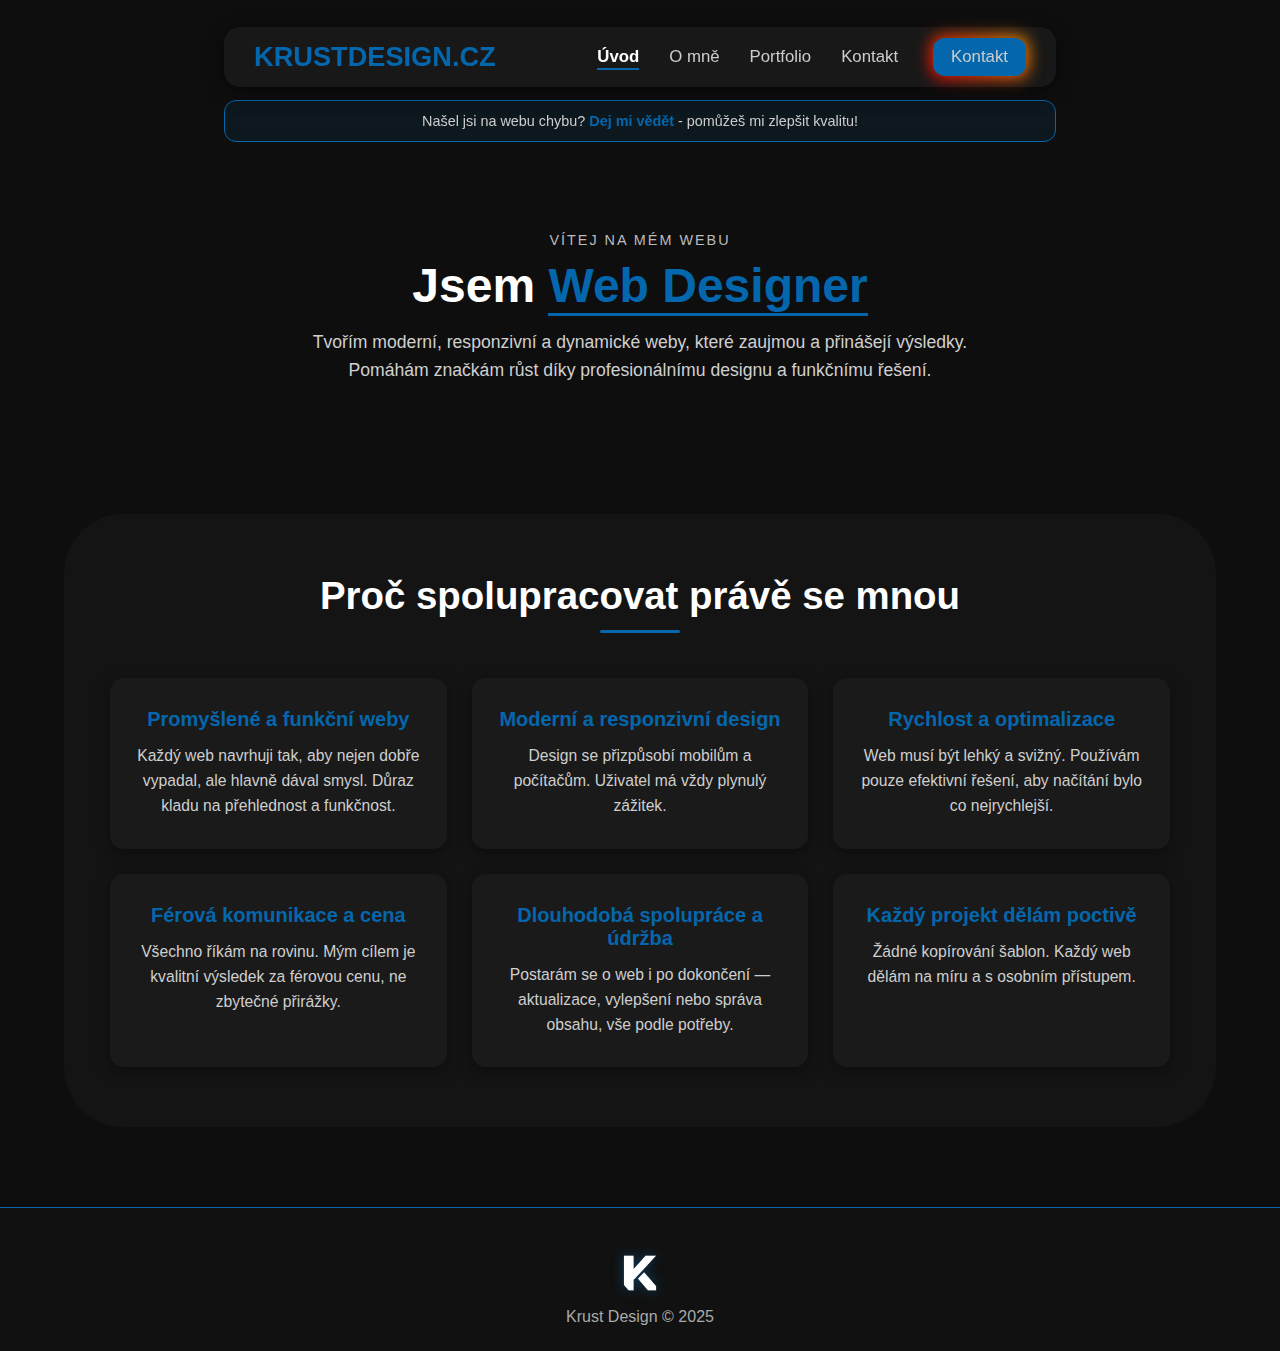
<file: index.html>
<!DOCTYPE html>
<html lang="cs">
<head>
  <meta charset="UTF-8">
  <meta name="viewport" content="width=device-width, initial-scale=1.0">
  <title>Portfolio – Úvod</title>
  <link rel="stylesheet" href="index.css">
  <link rel="icon" type="image/png" href="Photos/Logo2.png">

</head>
<body>

  <nav>
    <div class="nav-left">
       <h1 class="logo">KRUSTDESIGN.CZ</h1>
    </div>

    <div class="nav-right">
      <!-- Hamburger menu -->
      <div class="hamburger">
        <span></span>
        <span></span>
        <span></span>
      </div>
      
      <ul>
        <li><a href="index.html" class="active">Úvod</a></li>
        <li><a href="Omne.html">O mně</a></li>
        <li><a href="Portfolio.html">Portfolio</a></li>
        <li><a href="Kontakt.html" class="mobile-contact-btn">Kontakt</a></li>
      </ul>
      <a href="Kontakt.html" class="contact-btn">Kontakt</a>
    </div>
  </nav>

  <!-- Malý text pod navigací -->
  <div class="notice-bar">
    <p>Našel jsi na webu chybu? <a href="Kontakt.html">Dej mi vědět</a> - pomůžeš mi zlepšit kvalitu!</p>
  </div>

  <section class="hero">
    <div class="hero-content">
      <p class="intro">VÍTEJ NA MÉM WEBU</p>
      <h1 class="name">Jsem <span class="highlight">Web Designer</span></h1>
      <p class="desc">Tvořím moderní, responzivní a dynamické weby, které zaujmou a přinášejí výsledky. Pomáhám značkám růst díky profesionálnímu designu a funkčnímu řešení.</p>
    </div>
  </section>

  <section class="why-me">
    <h2>Proč spolupracovat právě se mnou</h2>
    <div class="why-grid">
      <div class="why-item">
        <h3>Promyšlené a funkční weby</h3>
        <p>Každý web navrhuji tak, aby nejen dobře vypadal, ale hlavně dával smysl. Důraz kladu na přehlednost a funkčnost.</p>
      </div>
      <div class="why-item">
        <h3>Moderní a responzivní design</h3>
        <p>Design se přizpůsobí mobilům a počítačům. Uživatel má vždy plynulý zážitek.</p>
      </div>
      <div class="why-item">
        <h3>Rychlost a optimalizace</h3>
        <p>Web musí být lehký a svižný. Používám pouze efektivní řešení, aby načítání bylo co nejrychlejší.</p>
      </div>
      <div class="why-item">
        <h3>Férová komunikace a cena</h3>
        <p>Všechno říkám na rovinu. Mým cílem je kvalitní výsledek za férovou cenu, ne zbytečné přirážky.</p>
      </div>
      <div class="why-item">
        <h3>Dlouhodobá spolupráce a údržba</h3>
        <p>Postarám se o web i po dokončení — aktualizace, vylepšení nebo správa obsahu, vše podle potřeby.</p>
      </div>
      <div class="why-item">
        <h3>Každý projekt dělám poctivě</h3>
        <p>Žádné kopírování šablon. Každý web dělám na míru a s osobním přístupem.</p>
      </div>
    </div>
  </section>

  <footer>
    <div class="footer-content">
      <img src="Photos/Logo2.png" alt="Logo" class="logo-img">
      <p class="footer-text">Krust Design © 2025</p>
    </div>
  </footer>

  <script>
  document.addEventListener('DOMContentLoaded', function () {
    const hamburger = document.querySelector('.hamburger');
    const navMenu = document.querySelector('.nav-right ul');
    const body = document.body;
    
    // Přepínání menu
    hamburger.addEventListener('click', function () {
      hamburger.classList.toggle('active');
      navMenu.classList.toggle('active');
      body.style.overflow = navMenu.classList.contains('active') ? 'hidden' : '';
    });
    
    // Zavření menu po kliknutí na odkaz
    const navLinks = document.querySelectorAll('.nav-right ul li a');
    navLinks.forEach(link => {
      link.addEventListener('click', function () {
        hamburger.classList.remove('active');
        navMenu.classList.remove('active');
        body.style.overflow = '';
      });
    });
    
    // Původní funkce pro přechody mezi stránkami
    const links = document.querySelectorAll('a[href]');
    links.forEach(link => {
      link.addEventListener('click', function (e) {
        const href = this.getAttribute('href');
        if (!href || href.startsWith('#') || href.startsWith('http')) return;
        e.preventDefault();
        document.body.classList.add('fade-out');
        setTimeout(() => { window.location.href = href; }, 350);
      });
    });
  });
  </script>

</body>
</html>
</file>
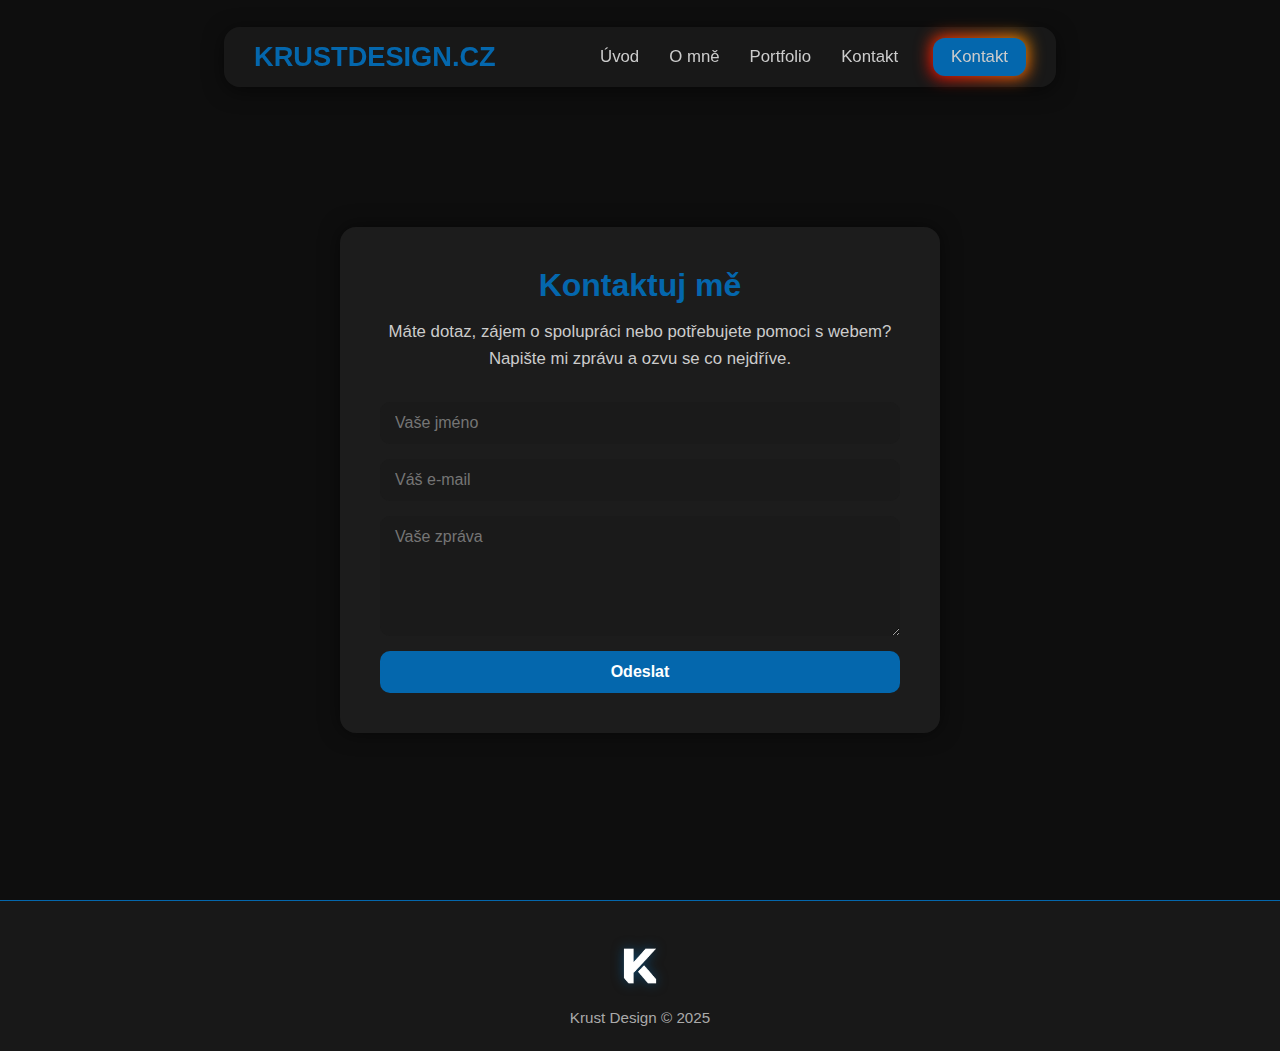
<file: Kontakt.html>
<!DOCTYPE html>
<html lang="cs">
<head>
  <meta charset="UTF-8">
  <meta name="viewport" content="width=device-width, initial-scale=1.0">
  <title>Kontakt</title>
  <link rel="stylesheet" href="Kontakt.css">
  <link rel="icon" type="image/png" href="Photos/Logo2.png">
</head>
<body>

  <!-- Navigace (stejná jako na ostatních stránkách) -->
  <nav>
    <div class="nav-left">
      <h1 class="logo">KRUSTDESIGN.CZ</h1>
    </div>

    <div class="nav-right">
      <!-- Hamburger menu -->
      <div class="hamburger">
        <span></span>
        <span></span>
        <span></span>
      </div>
      
      <ul>
        <li><a href="index.html">Úvod</a></li>
        <li><a href="Omne.html">O mně</a></li>
        <li><a href="Portfolio.html">Portfolio</a></li>
        <li><a href="Kontakt.html" class="mobile-contact-btn">Kontakt</a></li>
      </ul>
      <a href="Kontakt.html" class="contact-btn">Kontakt</a>
    </div>
  </nav>

  <!-- Sekce Kontakt -->
  <section class="contact-section">
    <div class="contact-container">
      <h2>Kontaktuj mě</h2>
      <p>Máte dotaz, zájem o spolupráci nebo potřebujete pomoci s webem? Napište mi zprávu a ozvu se co nejdříve.</p>
      
      <form class="contact-form" action="https://formspree.io/f/mvgdgdge" method="POST">
        <input type="text" name="name" placeholder="Vaše jméno" required>
        <input type="email" name="email" placeholder="Váš e-mail" required>
        <textarea name="message" rows="5" placeholder="Vaše zpráva" required></textarea>
        <button type="submit" class="btn primary">Odeslat</button>
      </form>
    </div>
  </section>

  <footer>
    <div class="footer-content">
      <img src="Photos/Logo2.png" alt="Logo" class="logo-img">
      <p class="footer-text">Krust Design © 2025</p>
    </div>
  </footer>

  <script>
  document.addEventListener('DOMContentLoaded', function () {
    const hamburger = document.querySelector('.hamburger');
    const navMenu = document.querySelector('.nav-right ul');
    const body = document.body;
    
    // Přepínání menu
    hamburger.addEventListener('click', function () {
      hamburger.classList.toggle('active');
      navMenu.classList.toggle('active');
      body.style.overflow = navMenu.classList.contains('active') ? 'hidden' : '';
    });
    
    // Zavření menu po kliknutí na odkaz
    const navLinks = document.querySelectorAll('.nav-right ul li a');
    navLinks.forEach(link => {
      link.addEventListener('click', function () {
        hamburger.classList.remove('active');
        navMenu.classList.remove('active');
        body.style.overflow = '';
      });
    });
    
    // Původní funkce pro přechody mezi stránkami
    const links = document.querySelectorAll('a[href]');
    links.forEach(link => {
      link.addEventListener('click', function (e) {
        const href = this.getAttribute('href');
        if (!href || href.startsWith('#') || href.startsWith('http')) return;
        e.preventDefault();
        document.body.classList.add('fade-out');
        setTimeout(() => { window.location.href = href; }, 350);
      });
    });

    // Formulářová funkce
    document.querySelector('.contact-form').addEventListener('submit', async (e) => {
      e.preventDefault(); // zabrání klasickému odeslání formuláře (reload stránky)

      const form = e.target; // odkaz na samotný formulář
      const data = new FormData(form); // vezme data z polí

      // pošle data přes Formspree (na tvůj endpoint)
      const response = await fetch(form.action, {
        method: form.method,
        body: data,
        headers: { 'Accept': 'application/json' }
      });

      // když je odpověď OK, zobrazí potvrzení
      if (response.ok) {
        alert('Zpráva byla úspěšně odeslána!');
        form.reset(); // vymaže formulář
      } else {
        alert('Došlo k chybě, zkuste to prosím znovu.');
      }
    });
  });
  </script>

</body>
</html>
</file>
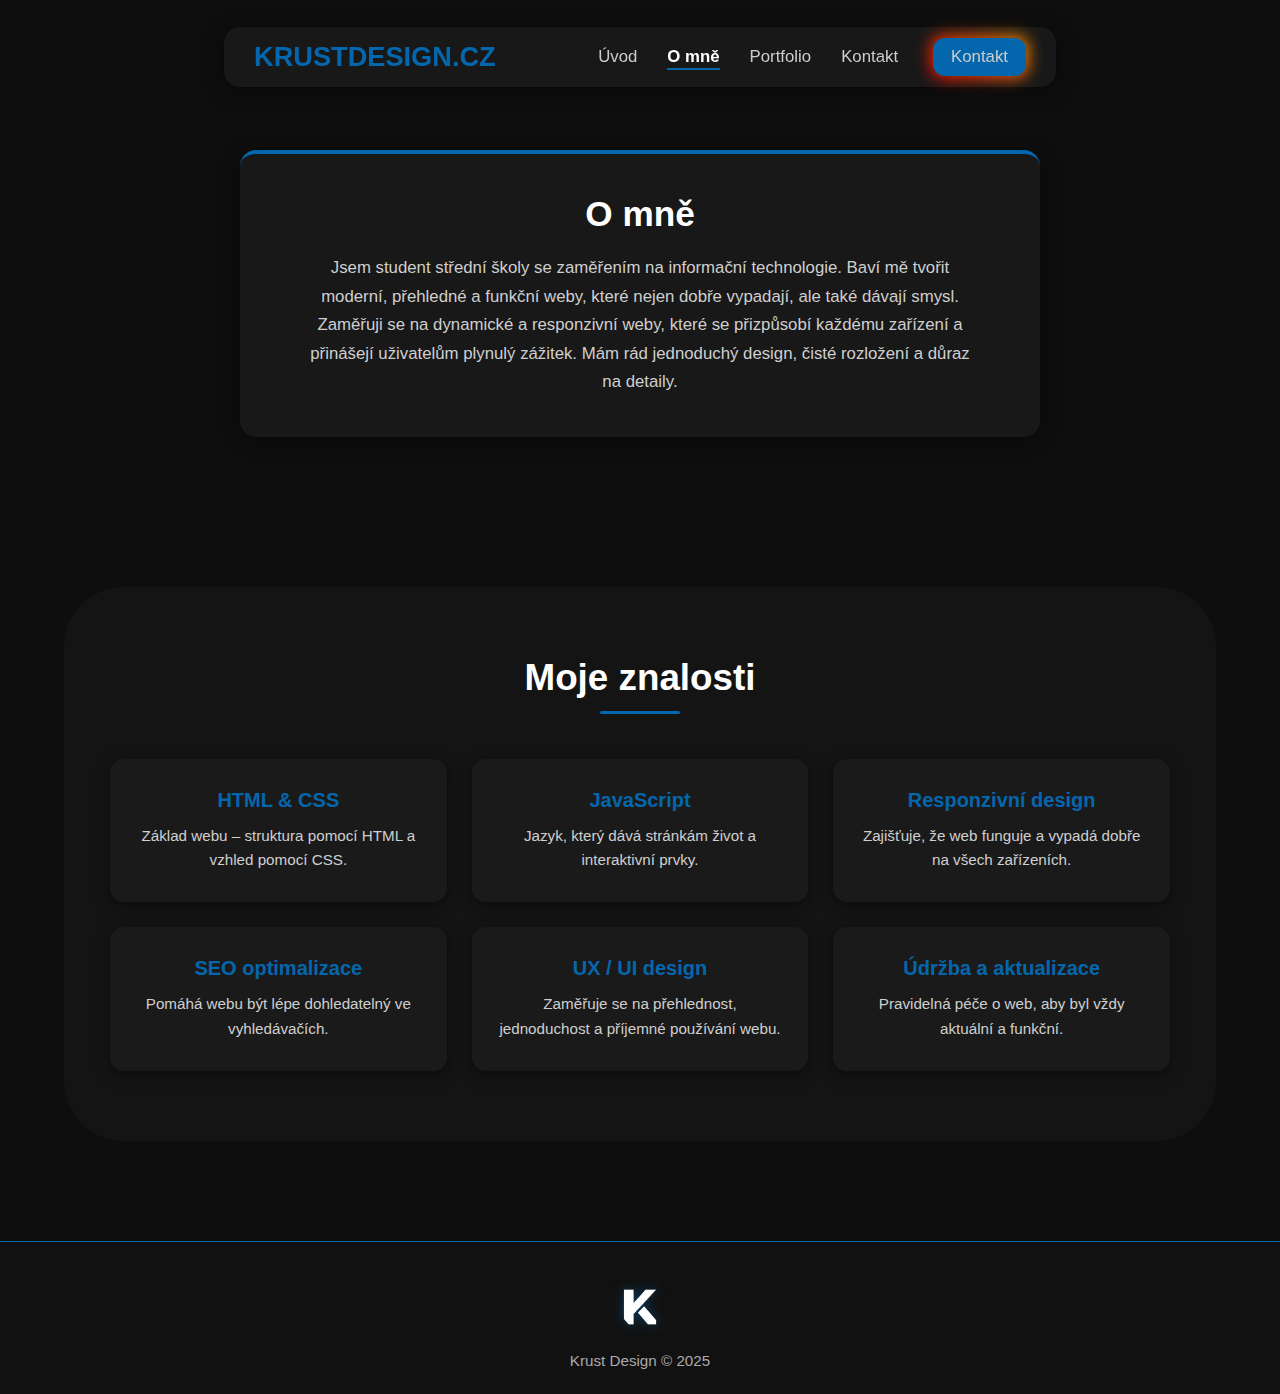
<file: Omne.html>
<!DOCTYPE html>
<html lang="cs">
<head>
  <meta charset="UTF-8">
  <meta name="viewport" content="width=device-width, initial-scale=1.0">
  <title>Portfolio – O mně</title>
  <link rel="stylesheet" href="Omne.css">
  <link rel="icon" type="image/png" href="Photos/Logo2.png">
</head>
<body>

  <nav>
    <div class="nav-left">
      <h1 class="logo">KRUSTDESIGN.CZ</h1>
    </div>

    <div class="nav-right">
      <!-- Hamburger menu -->
      <div class="hamburger">
        <span></span>
        <span></span>
        <span></span>
      </div>
      
      <ul>
        <li><a href="index.html">Úvod</a></li>
        <li><a href="Omne.html" class="active">O mně</a></li>
        <li><a href="Portfolio.html">Portfolio</a></li>
        <li><a href="Kontakt.html" class="mobile-contact-btn">Kontakt</a></li>
      </ul>
      <a href="Kontakt.html" class="contact-btn">Kontakt</a>
    </div>
  </nav>

  <section class="about">
    <div class="about-box">
      <h2>O mně</h2>
      <p>
        Jsem student střední školy se zaměřením na informační technologie.
        Baví mě tvořit moderní, přehledné a funkční weby, které nejen dobře vypadají,
        ale také dávají smysl. Zaměřuji se na dynamické a responzivní weby,
        které se přizpůsobí každému zařízení a přinášejí uživatelům plynulý zážitek.
        Mám rád jednoduchý design, čisté rozložení a důraz na detaily.
      </p>
    </div>
  </section>

  <section class="skills-section">
    <h2>Moje znalosti</h2>
    <div class="skills-grid">
      <div class="skill-item">
        <h3>HTML & CSS</h3>
        <p>Základ webu – struktura pomocí HTML a vzhled pomocí CSS.</p>
      </div>
      <div class="skill-item">
        <h3>JavaScript</h3>
        <p>Jazyk, který dává stránkám život a interaktivní prvky.</p>
      </div>
      <div class="skill-item">
        <h3>Responzivní design</h3>
        <p>Zajišťuje, že web funguje a vypadá dobře na všech zařízeních.</p>
      </div>
      <div class="skill-item">
        <h3>SEO optimalizace</h3>
        <p>Pomáhá webu být lépe dohledatelný ve vyhledávačích.</p>
      </div>
      <div class="skill-item">
        <h3>UX / UI design</h3>
        <p>Zaměřuje se na přehlednost, jednoduchost a příjemné používání webu.</p>
      </div>
      <div class="skill-item">
        <h3>Údržba a aktualizace</h3>
        <p>Pravidelná péče o web, aby byl vždy aktuální a funkční.</p>
      </div>
    </div>
  </section>

  <footer>
    <div class="footer-content">
      <img src="Photos/Logo2.png" alt="Logo" class="logo-img">
      <p class="footer-text">Krust Design © 2025</p>
    </div>
  </footer>

  <script>
  // Hamburger menu funkce
  document.addEventListener('DOMContentLoaded', function () {
    const hamburger = document.querySelector('.hamburger');
    const navMenu = document.querySelector('.nav-right ul');
    const body = document.body;
    
    // Přepínání menu
    hamburger.addEventListener('click', function () {
      hamburger.classList.toggle('active');
      navMenu.classList.toggle('active');
      body.style.overflow = navMenu.classList.contains('active') ? 'hidden' : '';
    });
    
    // Zavření menu po kliknutí na odkaz
    const navLinks = document.querySelectorAll('.nav-right ul li a');
    navLinks.forEach(link => {
      link.addEventListener('click', function () {
        hamburger.classList.remove('active');
        navMenu.classList.remove('active');
        body.style.overflow = '';
      });
    });
    
    // Původní funkce pro přechody mezi stránkami
    const links = document.querySelectorAll('a[href]');
    links.forEach(link => {
      link.addEventListener('click', function (e) {
        const href = this.getAttribute('href');
        if (!href || href.startsWith('#') || href.startsWith('http')) return;
        e.preventDefault();
        document.body.classList.add('fade-out');
        setTimeout(() => { window.location.href = href; }, 350);
      });
    });
  });
  </script>

</body>
</html>
</file>
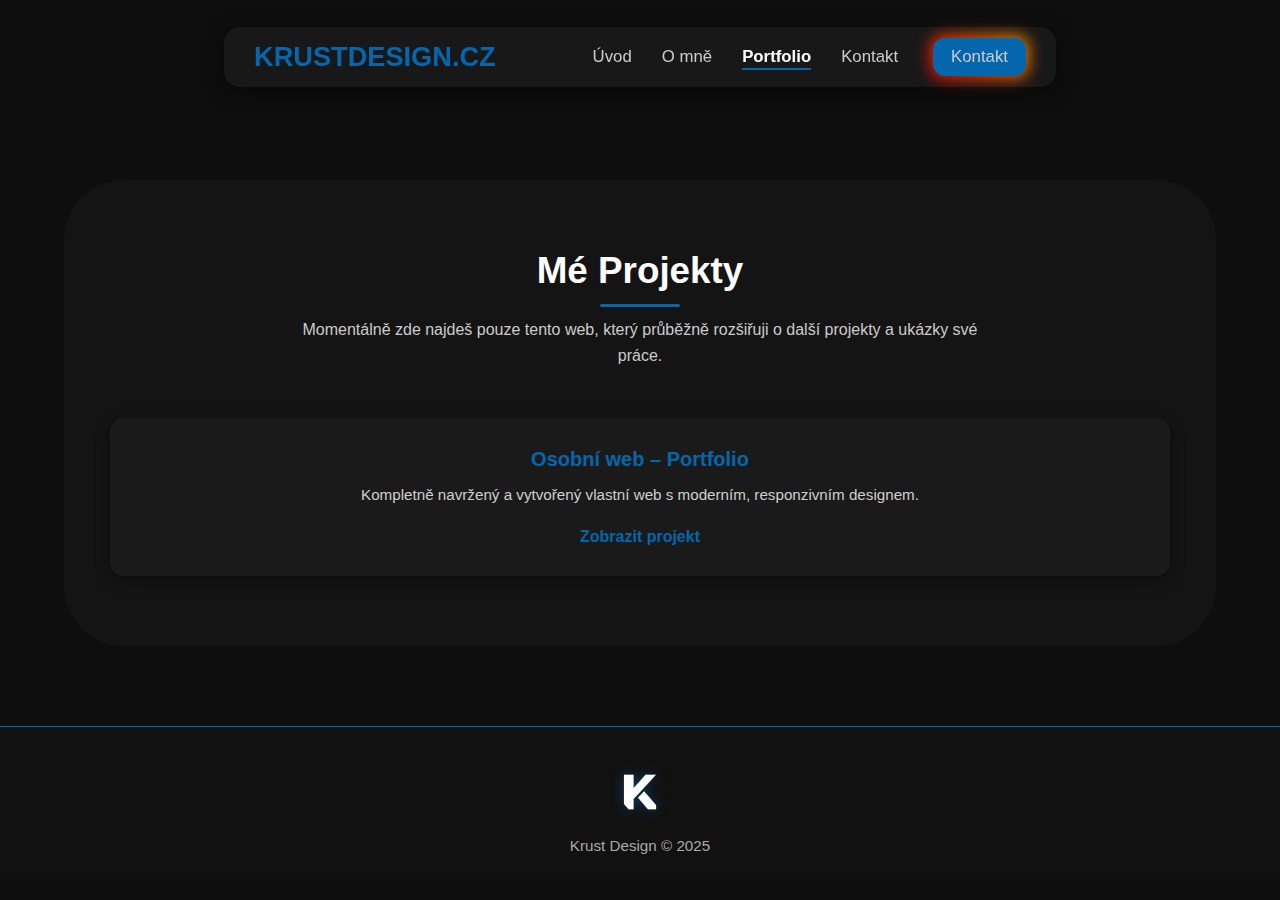
<file: Portfolio.html>
<!DOCTYPE html>
<html lang="cs">
<head>
  <meta charset="UTF-8">
  <meta name="viewport" content="width=device-width, initial-scale=1.0">
  <title>Portfolio – Portfolio</title>
  <link rel="stylesheet" href="Portfolio.css">
  <link rel="icon" type="image/png" href="Photos/Logo2.png">
</head>
<body>

  <nav>
    <div class="nav-left">
      <h1 class="logo">KRUSTDESIGN.CZ</h1>
    </div>

    <div class="nav-right">
      <!-- Hamburger menu -->
      <div class="hamburger">
        <span></span>
        <span></span>
        <span></span>
      </div>
      
      <ul>
        <li><a href="index.css">Úvod</a></li>
        <li><a href="Omne.html">O mně</a></li>
        <li><a href="Portfolio.html" class="active">Portfolio</a></li>
        <li><a href="Kontakt.html" class="mobile-contact-btn">Kontakt</a></li>
      </ul>
      <a href="Kontakt.html" class="contact-btn">Kontakt</a>
    </div>
  </nav>
  
  <section class="portfolio-section">
    <h2>Mé Projekty</h2>
    <p class="portfolio-intro">
      Momentálně zde najdeš pouze tento web, který průběžně rozšiřuji o další projekty a ukázky své práce.
    </p>

    <div class="portfolio-grid">
      <div class="portfolio-item">
        <h3>Osobní web – Portfolio</h3>
        <p>Kompletně navržený a vytvořený vlastní web s moderním, responzivním designem.</p>
        <a href="Uvod.html" class="portfolio-link">Zobrazit projekt</a>
      </div>
    </div>
  </section>

  <footer>
    <div class="footer-content">
      <img src="Photos/Logo2.png" alt="Logo" class="logo-img">
      <p class="footer-text">Krust Design © 2025</p>
    </div>
  </footer>

  <script>
  document.addEventListener('DOMContentLoaded', function () {
    const hamburger = document.querySelector('.hamburger');
    const navMenu = document.querySelector('.nav-right ul');
    const body = document.body;
    
    // Přepínání menu
    hamburger.addEventListener('click', function () {
      hamburger.classList.toggle('active');
      navMenu.classList.toggle('active');
      body.style.overflow = navMenu.classList.contains('active') ? 'hidden' : '';
    });
    
    // Zavření menu po kliknutí na odkaz
    const navLinks = document.querySelectorAll('.nav-right ul li a');
    navLinks.forEach(link => {
      link.addEventListener('click', function () {
        hamburger.classList.remove('active');
        navMenu.classList.remove('active');
        body.style.overflow = '';
      });
    });
    
    // Původní funkce pro přechody mezi stránkami
    const links = document.querySelectorAll('a[href]');
    links.forEach(link => {
      link.addEventListener('click', function (e) {
        const href = this.getAttribute('href');
        if (!href || href.startsWith('#') || href.startsWith('http')) return;
        e.preventDefault();
        document.body.classList.add('fade-out');
        setTimeout(() => { window.location.href = href; }, 350);
      });
    });
  });
  </script>
</body>
</html>
</file>
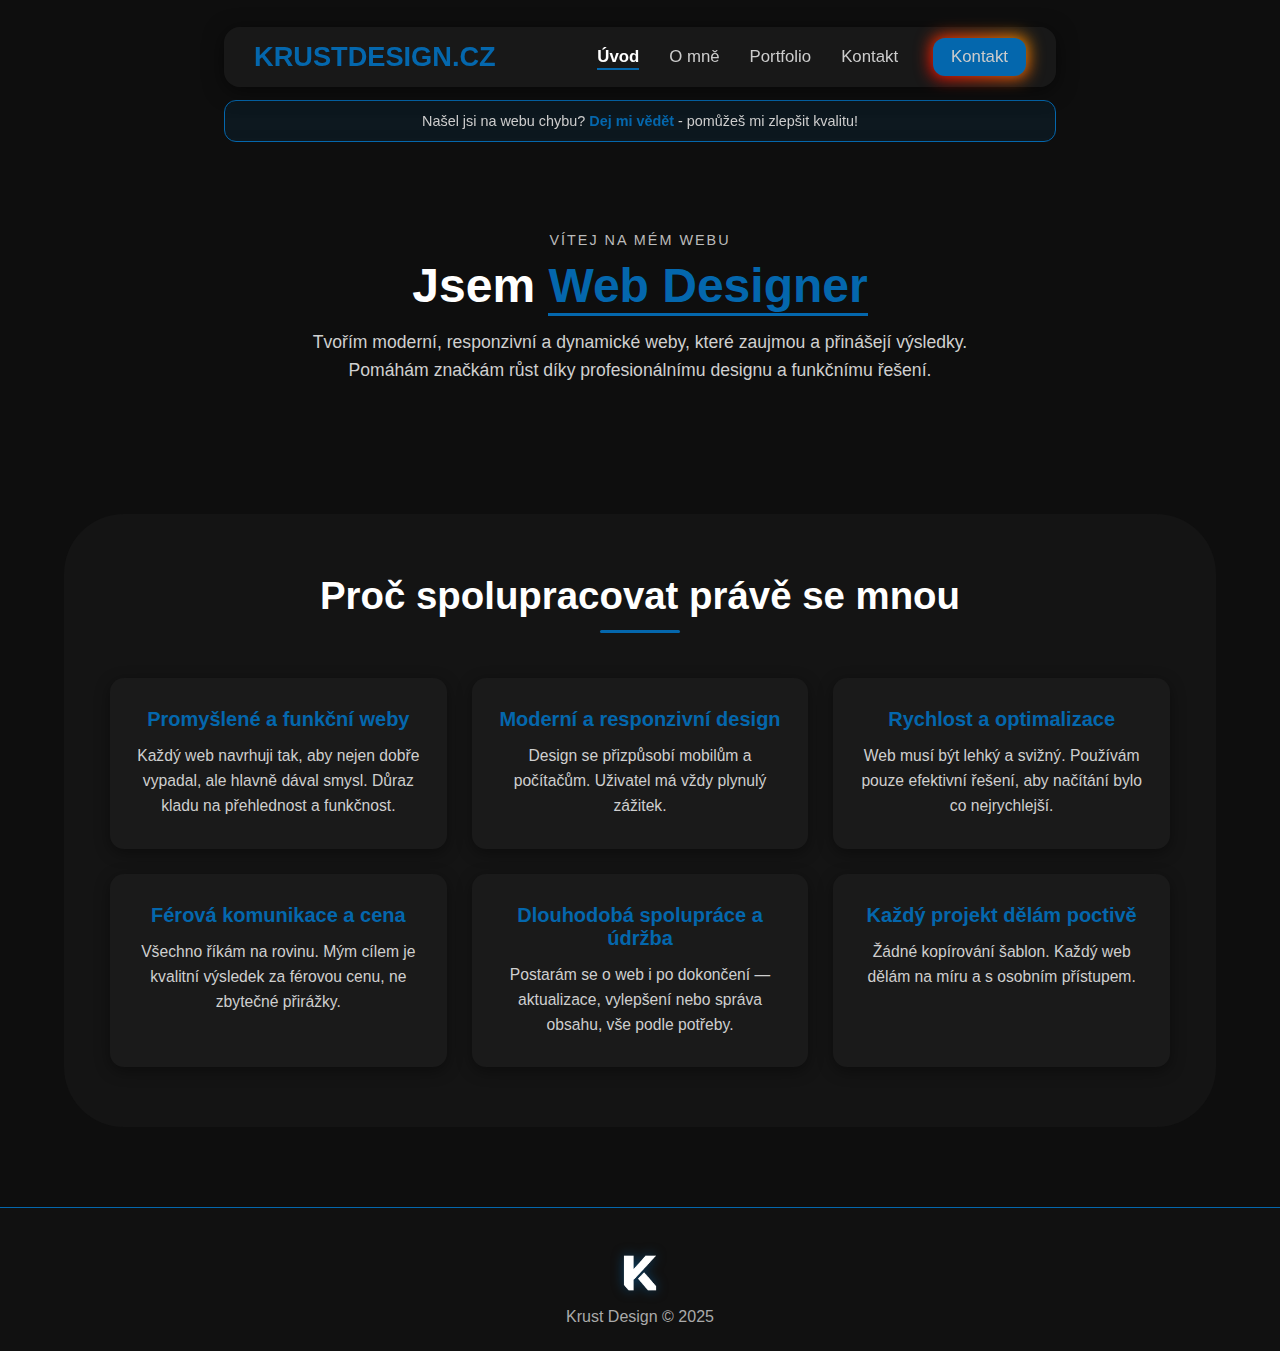
<file: Uvod.html>
<!DOCTYPE html>
<html lang="cs">
<head>
  <meta charset="UTF-8">
  <meta name="viewport" content="width=device-width, initial-scale=1.0">
  <title>Portfolio – Úvod</title>
  <link rel="stylesheet" href="Uvod.css">
</head>
<body>

  <nav>
    <div class="nav-left">
       <h1 class="logo">KRUSTDESIGN.CZ</h1>
    </div>

    <div class="nav-right">
      <!-- Hamburger menu -->
      <div class="hamburger">
        <span></span>
        <span></span>
        <span></span>
      </div>
      
      <ul>
        <li><a href="Uvod.html" class="active">Úvod</a></li>
        <li><a href="Omne.html">O mně</a></li>
        <li><a href="Portfolio.html">Portfolio</a></li>
        <li><a href="Kontakt.html" class="mobile-contact-btn">Kontakt</a></li>
      </ul>
      <a href="Kontakt.html" class="contact-btn">Kontakt</a>
    </div>
  </nav>

  <!-- Malý text pod navigací -->
  <div class="notice-bar">
    <p>Našel jsi na webu chybu? <a href="Kontakt.html">Dej mi vědět</a> - pomůžeš mi zlepšit kvalitu!</p>
  </div>

  <section class="hero">
    <div class="hero-content">
      <p class="intro">VÍTEJ NA MÉM WEBU</p>
      <h1 class="name">Jsem <span class="highlight">Web Designer</span></h1>
      <p class="desc">Tvořím moderní, responzivní a dynamické weby, které zaujmou a přinášejí výsledky. Pomáhám značkám růst díky profesionálnímu designu a funkčnímu řešení.</p>
    </div>
  </section>

  <section class="why-me">
    <h2>Proč spolupracovat právě se mnou</h2>
    <div class="why-grid">
      <div class="why-item">
        <h3>Promyšlené a funkční weby</h3>
        <p>Každý web navrhuji tak, aby nejen dobře vypadal, ale hlavně dával smysl. Důraz kladu na přehlednost a funkčnost.</p>
      </div>
      <div class="why-item">
        <h3>Moderní a responzivní design</h3>
        <p>Design se přizpůsobí mobilům a počítačům. Uživatel má vždy plynulý zážitek.</p>
      </div>
      <div class="why-item">
        <h3>Rychlost a optimalizace</h3>
        <p>Web musí být lehký a svižný. Používám pouze efektivní řešení, aby načítání bylo co nejrychlejší.</p>
      </div>
      <div class="why-item">
        <h3>Férová komunikace a cena</h3>
        <p>Všechno říkám na rovinu. Mým cílem je kvalitní výsledek za férovou cenu, ne zbytečné přirážky.</p>
      </div>
      <div class="why-item">
        <h3>Dlouhodobá spolupráce a údržba</h3>
        <p>Postarám se o web i po dokončení — aktualizace, vylepšení nebo správa obsahu, vše podle potřeby.</p>
      </div>
      <div class="why-item">
        <h3>Každý projekt dělám poctivě</h3>
        <p>Žádné kopírování šablon. Každý web dělám na míru a s osobním přístupem.</p>
      </div>
    </div>
  </section>

  <footer>
    <div class="footer-content">
      <img src="Photos/Logo2.png" alt="Logo" class="logo-img">
      <p class="footer-text">Krust Design © 2025</p>
    </div>
  </footer>

  <script>
  document.addEventListener('DOMContentLoaded', function () {
    const hamburger = document.querySelector('.hamburger');
    const navMenu = document.querySelector('.nav-right ul');
    const body = document.body;
    
    // Přepínání menu
    hamburger.addEventListener('click', function () {
      hamburger.classList.toggle('active');
      navMenu.classList.toggle('active');
      body.style.overflow = navMenu.classList.contains('active') ? 'hidden' : '';
    });
    
    // Zavření menu po kliknutí na odkaz
    const navLinks = document.querySelectorAll('.nav-right ul li a');
    navLinks.forEach(link => {
      link.addEventListener('click', function () {
        hamburger.classList.remove('active');
        navMenu.classList.remove('active');
        body.style.overflow = '';
      });
    });
    
    // Původní funkce pro přechody mezi stránkami
    const links = document.querySelectorAll('a[href]');
    links.forEach(link => {
      link.addEventListener('click', function (e) {
        const href = this.getAttribute('href');
        if (!href || href.startsWith('#') || href.startsWith('http')) return;
        e.preventDefault();
        document.body.classList.add('fade-out');
        setTimeout(() => { window.location.href = href; }, 350);
      });
    });
  });
  </script>

</body>
</html>
</file>
<file: index.css>
/* Reset */
* {
  margin: 0;
  padding: 0;
  box-sizing: border-box;
}

body {
  font-family: 'Poppins', 'Segoe UI', sans-serif;
  background-color: #0e0e0e;
  color: #fff;
  transition: opacity 0.35s ease;
  min-height: 100vh;
  overflow-x: hidden;
}

/* Navigace */
nav {
  position: fixed;
  top: 3vh;
  left: 50%;
  transform: translateX(-50%);
  width: 65%;
  display: flex;
  justify-content: space-between;
  align-items: center;
  height: 60px;
  padding: 0 30px;
  background-color: rgba(25, 25, 25, 0.95);
  border-radius: 16px;
  box-shadow: 0 4px 20px rgba(0,0,0,0.5);
  z-index: 1000;
}

.logo {
  color: #0467ad;
  font-size: 1.7em;
  font-weight: 700;
  z-index: 1001;
}

.nav-right {
  display: flex;
  align-items: center;
  gap: 35px;
}

.nav-right ul {
  display: flex;
  list-style: none;
  gap: 30px;
}

.nav-right a {
  text-decoration: none;
  color: #ccc;
  font-weight: 500;
  font-size: 1.05em;
  transition: all 0.3s ease;
  position: relative;
}

.nav-right ul li a:hover {
  color: #fff;
  transform: scale(1.05);
}

.nav-right ul li a::after {
  content: "";
  position: absolute;
  bottom: -4px;
  left: 0;
  width: 0;
  height: 2px;
  background-color: #0467ad;
  transition: width 0.3s ease;
}

.nav-right ul li a:hover::after {
  width: 100%;
}

.contact-btn:hover {
  background-color: #ffffff;
  transform: scale(1.08);
}

.contact-btn {
  padding: 9px 18px;
  border-radius: 12px;
  font-weight: 500;
  font-size: 1.05em;
  transition: all 0.3s ease;
  cursor: pointer;
  position: relative;
  z-index: 0;
}

/* Kontakt efekt neon */
.contact-btn::after {
  content: "";
  z-index: -1;
  position: absolute;
  width: 100%;
  height: 100%;
  background-color: #0467ad;
  left: 0;
  top: 0;
  border-radius: 12px;
}

.contact-btn::before {
  content: "";
  background: linear-gradient(
    45deg,
    #FF0000, #FF7300, #FFFB00, #48FF00, #00FFD5, #FF00C8, #FF0000
  );
  position: absolute;
  top: -2px;
  left: -2px;
  background-size: 600%;
  z-index: -1;
  width: calc(100% + 4px);
  height: calc(100% + 4px);
  filter: blur(8px);
  animation: glowing 20s linear infinite;
  transition: opacity .3s ease-in-out;
  border-radius: 12px;
  opacity: 1;
}

@keyframes glowing {
  0% {background-position: 0 0;}
  50% {background-position: 400% 0;}
  100% {background-position: 0 0;}
}

.contact-btn:hover::before {
  opacity: 1;
}

.contact-btn:active::after {
  background: transparent;
}

.contact-btn:active {
  font-weight: bold;
}

.contact-btn:hover {
  background-color: #cdeaff;
  transform: scale(1.1);
}

/* Zvýraznění aktivní stránky v navigaci */
.nav-right a.active {
  color: #ffffff;
  font-weight: 600;
}

.nav-right a.active::after {
  width: 100%;
  background-color: #0467ad;
}
/* ============================================================
   📝 MALÝ TEXT POD NAVIGACÍ - UPOMÍNKA NA CHYBY
============================================================ */
.notice-bar {
  width: 65%;
  margin: 100px auto 20px;
  background-color: rgba(4, 103, 173, 0.1);
  border: 1px solid #0467ad;
  color: #ccc;
  padding: 12px 25px;
  border-radius: 12px;
  text-align: center;
  font-size: 0.9rem;
  backdrop-filter: blur(10px);
  transition: all 0.3s ease;
}

.notice-bar:hover {
  background-color: rgba(4, 103, 173, 0.15);
  transform: translateY(-2px);
  box-shadow: 0 4px 15px rgba(4, 103, 173, 0.2);
}

.notice-bar p {
  margin: 0;
  font-weight: 500;
}

.notice-bar a {
  color: #0467ad;
  text-decoration: none;
  font-weight: 600;
  transition: all 0.3s ease;
  position: relative;
}

.notice-bar a::after {
  content: "";
  position: absolute;
  bottom: -2px;
  left: 0;
  width: 0;
  height: 1px;
  background-color: #0467ad;
  transition: width 0.3s ease;
}

.notice-bar a:hover {
  color: #00bfff;
}

.notice-bar a:hover::after {
  width: 100%;
}

/* ============================================================
   📱 RESPONZIVITA PRO NOTICE BAR
============================================================ */

@media (max-width: 1024px) {
  .notice-bar {
    width: 85%;
  }
}

@media (max-width: 768px) {
  .notice-bar {
    width: 92%;
    margin: 90px auto 15px;
    padding: 10px 20px;
    font-size: 0.85rem;
  }
}

@media (max-width: 480px) {
  .notice-bar {
    width: 95%;
    margin: 95px auto 10px;
    padding: 8px 15px;
    font-size: 0.8rem;
    border-radius: 10px;
  }
}

@media (max-width: 360px) {
  .notice-bar {
    width: 96%;
    font-size: 0.75rem;
  }
}
/* Hamburger menu - skrytý na desktopu */
.hamburger {
  display: none;
  flex-direction: column;
  cursor: pointer;
  padding: 5px;
  z-index: 1001;
}

.hamburger span {
  width: 25px;
  height: 3px;
  background: hsl(0, 0%, 100%);
  margin: 3px 0;
  transition: 0.3s;
  border-radius: 2px;
}

/* HERO SEKCE */
.hero {
  display: flex;
  justify-content: center;
  align-items: center;
  text-align: center;
  background: #0e0e0e;
  margin-top: 70px;

}

.hero-content {
  max-width: 700px;
  padding: 20px;
}

.hero .intro {
  font-size: 0.9rem;
  color: #bbb;
  letter-spacing: 2px;
  text-transform: uppercase;
  margin-bottom: 10px;
}

.hero .name {
  font-size: 3rem;
  font-weight: 800;
  color: #fff;
  margin-bottom: 15px;
}

.hero .highlight {
  color: #0467ad;
  position: relative;
}

.hero .highlight::after {
  content: "";
  position: absolute;
  left: 0;
  bottom: -4px;
  width: 100%;
  height: 3px;
  background-color: #0467ad;
}

.hero .desc {
  font-size: 1.1rem;
  color: #d0d0d0;
  line-height: 1.6;
  margin-bottom: 30px;
}

.btn {
  text-decoration: none;
  padding: 10px 22px;
  border-radius: 8px;
  font-weight: 600;
  transition: all 0.3s ease;
}

.btn.primary {
  background-color: #0467ad;
  color: white;
}

.btn.primary:hover {
  background-color: #035388;
  transform: scale(1.05);
}

.btn.secondary {
  border: 2px solid #0467ad;
  color: #0467ad;
}

.btn.secondary:hover {
  background-color: #0467ad;
  color: white;
  transform: scale(1.05);
}

/* Přechod při přepnutí stránky */
body.fade-out {
  opacity: 0;
  transition: opacity 0.35s ease;
}

/* ============================================================
   🦶 FOOTER
============================================================ */
footer {
  width: 100%;
  background-color: #111;
  padding: 25px 0;
  text-align: center;
  border-top: 1px solid #0467ad;
  margin-top: 80px;
}

.footer-content {
  display: flex;
  flex-direction: column;
  align-items: center;
}

.footer-text {
  color: #aaa;
  font-size: 1rem;
}

.logo-img {
  margin-top: 5px;
  height: 70px;
  width: auto;
  filter: drop-shadow(0 0 6px rgba(4,103,173,0.5));
  transition: transform 0.3s ease;
}

.logo-img:hover {
  transform: scale(1.08);
}

/* ========================================
   🔹 Sekce: Proč spolupracovat právě se mnou
======================================== */
.why-me {
  background-color: #141414;
  padding: 60px 20px;
  text-align: center;
  width: 90%;
  max-width: 1200px;
  margin: 80px auto;
  border-radius: 60px;
}

.why-me h2 {
  font-size: 2.4rem;
  color: #fff;
  margin-bottom: 60px;
  position: relative;
}

.why-me h2::after {
  content: "";
  position: absolute;
  width: 80px;
  height: 3px;
  background: #0467ad;
  bottom: -15px;
  left: 50%;
  transform: translateX(-50%);
  border-radius: 2px;
}

.why-grid {
  display: grid;
  grid-template-columns: repeat(3, 1fr);
  gap: 25px;
  max-width: 1100px;
  margin: 0 auto;
  padding: 0 20px;
}

.why-item {
  background-color: #1a1a1a;
  border-radius: 14px;
  padding: 30px 25px;
  text-align: center;
  box-shadow: 0 4px 15px rgba(0,0,0,0.4);
  transition: all 0.3s ease;
}

.why-item:hover {
  transform: translateY(-6px);
  box-shadow: 0 6px 20px rgba(4,103,173,0.3);
}

.why-item h3 {
  color: #0467ad;
  margin-bottom: 12px;
  font-size: 1.25rem;
}

.why-item p {
  color: #cfcfcf;
  font-size: 0.98rem;
  line-height: 1.6;
}

/* ============================================================
   📱 RESPONZIVITA - VYLEPŠENÁ S HAMBURGER MENU
============================================================ */

/* Tablety */
@media (max-width: 1024px) {
  nav {
    width: 85%;
  }
  
  .why-grid {
    grid-template-columns: repeat(2, 1fr);
  }
  
  .hero .name {
    font-size: 2.6rem;
  }
}

/* Mobily - přepnutí na hamburger menu */
@media (max-width: 768px) {
  nav {
    width: 92%;
    padding: 0 20px;
    height: 60px;
  }
  
  /* Hamburger menu - zobrazení */
  .hamburger {
    display: flex;
  }
  
  /* Navigační menu - skryté jako výchozí stav */
  .nav-right ul {
    position: fixed;
    top: 0;
    right: -100%;
    width: 70%;
    height: 100vh;
    background: rgba(20, 20, 20, 0.98);
    backdrop-filter: blur(10px);
    flex-direction: column;
    justify-content: center;
    align-items: center;
    gap: 40px;
    transition: right 0.4s ease;
    z-index: 999;
    margin: 0;
    padding: 0;
  }
  
  /* Aktivní stav menu */
  .nav-right ul.active {
    right: 0;
  }
  
  .nav-right ul li a {
    font-size: 1.2rem;
    padding: 10px 20px;
  }
  
  .contact-btn {
    display: none; /* Skryjeme kontaktní tlačítko v hamburger menu */
  }
  
  /* Kontaktní tlačítko v mobilním menu */
  .mobile-contact-btn {
    display: block;
    margin-top: 20px;
    padding: 12px 30px;
    background: #0467ad;
    color: white;
    border-radius: 12px;
    text-decoration: none;
    font-weight: 500;
    transition: all 0.3s ease;
  }
  
  .mobile-contact-btn:hover {
    background: #035a9b;
    transform: scale(1.05);
  }
  
  .hero {
    margin-top: 120px;
    height: auto;
    padding: 40px 15px 60px;
  }
  
  .hero .name {
    font-size: 2.2rem;
  }
  
  .hero .desc {
    font-size: 1rem;
  }
  
  .why-me {
    width: 95%;
    padding: 50px 15px;
    border-radius: 40px;
    margin: 60px auto;
  }
  
  .why-me h2 {
    font-size: 2rem;
    margin-bottom: 40px;
  }
  
  .why-grid {
    grid-template-columns: 1fr;
    gap: 20px;
    padding: 0 10px;
  }
  
  /* Animace hamburger menu při otevření */
  .hamburger.active span:nth-child(1) {
    transform: rotate(-45deg) translate(-5px, 6px);
  }
  
  .hamburger.active span:nth-child(2) {
    opacity: 0;
  }
  
  .hamburger.active span:nth-child(3) {
    transform: rotate(45deg) translate(-5px, -6px);
  }
}

/* Menší mobily */
@media (max-width: 480px) {
  nav {
    width: 95%;
    padding: 0 15px;
  }
  
  .logo {
    font-size: 1.3em;
  }
  
  .nav-right ul {
    width: 80%;
  }
  
  .hero {
    margin-top: 5px;
    padding: 30px 10px 40px;
  }
  
  .hero .name {
    font-size: 1.8rem;
  }
  
  .hero .intro {
    font-size: 0.8rem;
  }
  
  .hero .desc {
    font-size: 0.9rem;
  }
  
  .why-me {
    padding: 40px 10px;
    border-radius: 30px;
    margin: 40px auto;
  }
  
  .why-me h2 {
    font-size: 1.8rem;
  }
  
  .why-item {
    padding: 20px 15px;
  }
.footer-content {
    margin-bottom: 55px;
  }
}

/* Velmi malé obrazovky */
@media (max-width: 360px) {
  .logo {
    font-size: 1.1em;
  }
  
  .nav-right ul {
    width: 85%;
  }
  
  .hero .name {
    font-size: 1.6rem;
  }
  
  .why-me h2 {
    font-size: 1.6rem;
  }
}
</file>
<file: Kontakt.css>
/* ============================================================
   🧱 ZÁKLADNÍ RESET A NASTAVENÍ
============================================================ */
* {
  margin: 0;
  padding: 0;
  box-sizing: border-box;
}

body {
  font-family: 'Poppins', 'Segoe UI', sans-serif;
  background-color: #0e0e0e;
  color: #fff;
  transition: opacity 0.35s ease;
  min-height: 100vh;
  overflow-x: hidden;
}

/* ============================================================
   🌐 NAVIGACE (STEJNÁ JAKO NA OSTATNÍCH STRÁNKÁCH)
============================================================ */
nav {
  position: fixed;
  top: 3vh;
  left: 50%;
  transform: translateX(-50%);
  width: 65%;
  display: flex;
  justify-content: space-between;
  align-items: center;
  height: 60px;
  padding: 0 30px;
  background-color: rgba(25, 25, 25, 0.95);
  border-radius: 16px;
  box-shadow: 0 4px 20px rgba(0, 0, 0, 0.5);
  z-index: 1000;
}

.logo {
  color: #0467ad;
  font-size: 1.7em;
  font-weight: 700;
  z-index: 1001;
}

.nav-right {
  display: flex;
  align-items: center;
  gap: 35px;
}

.nav-right ul {
  display: flex;
  list-style: none;
  gap: 30px;
}

.nav-right a {
  text-decoration: none;
  color: #ccc;
  font-weight: 500;
  font-size: 1.05em;
  transition: all 0.3s ease;
  position: relative;
}

.nav-right ul li a:hover {
  color: #fff;
  transform: scale(1.05);
}

.nav-right ul li a::after {
  content: "";
  position: absolute;
  bottom: -4px;
  left: 0;
  width: 0;
  height: 2px;
  background-color: #0467ad;
  transition: width 0.3s ease;
}

.nav-right ul li a:hover::after {
  width: 100%;
}

/* 🌈 Neonový Kontakt button */
.contact-btn {
  padding: 9px 18px;
  border-radius: 12px;
  font-weight: 500;
  font-size: 1.05em;
  transition: all 0.3s ease;
  cursor: pointer;
  position: relative;
  z-index: 0;
}

.contact-btn::after {
  content: "";
  z-index: -1;
  position: absolute;
  width: 100%;
  height: 100%;
  background-color: #0467ad;
  left: 0;
  top: 0;
  border-radius: 12px;
}

.contact-btn::before {
  content: "";
  background: linear-gradient(45deg, #FF0000, #FF7300, #FFFB00, #48FF00, #00FFD5, #FF00C8, #FF0000);
  position: absolute;
  top: -2px;
  left: -2px;
  background-size: 600%;
  z-index: -1;
  width: calc(100% + 4px);
  height: calc(100% + 4px);
  filter: blur(8px);
  animation: glowing 20s linear infinite;
  border-radius: 12px;
}

@keyframes glowing {
  0% {background-position: 0 0;}
  50% {background-position: 400% 0;}
  100% {background-position: 0 0;}
}

.contact-btn:hover {
  background-color: #cdeaff;
  transform: scale(1.1);
}

/* Hamburger menu - skrytý na desktopu */
.hamburger {
  display: none;
  flex-direction: column;
  cursor: pointer;
  padding: 5px;
  z-index: 1001;
}

.hamburger span {
  width: 25px;
  height: 3px;
  background: #fff;
  margin: 3px 0;
  transition: 0.3s;
  border-radius: 2px;
}

/* ============================================================
   📩 KONTAKT SEKCE
============================================================ */
.contact-section {
  display: flex;
  justify-content: center;
  align-items: center;
  padding: 160px 20px 100px;
  min-height: 100vh;
}

.contact-container {
  max-width: 600px;
  width: 100%;
  background-color: rgba(30, 30, 30, 0.9);
  padding: 40px;
  border-radius: 16px;
  box-shadow: 0 0 20px rgba(0, 0, 0, 0.5);
  text-align: center;
}

.contact-container h2 {
  font-size: 2rem;
  color: #0467ad;
  margin-bottom: 15px;
}

.contact-container p {
  color: #ccc;
  margin-bottom: 30px;
  line-height: 1.6;
  font-size: 1.05rem;
}

/* ====== FORMULÁŘ ====== */
.contact-form {
  display: flex;
  flex-direction: column;
  gap: 15px;
}

.contact-form input,
.contact-form textarea {
  width: 100%;
  padding: 12px 15px;
  border: none;
  border-radius: 10px;
  background-color: #1a1a1a;
  color: #fff;
  font-size: 1rem;
  transition: all 0.3s ease;
  font-family: 'Poppins', sans-serif;
}

.contact-form input:focus,
.contact-form textarea:focus {
  outline: none;
  box-shadow: 0 0 10px #0467ad;
  background-color: #111;
}

.contact-form textarea {
  resize: vertical;
  min-height: 120px;
}

/* ====== TLAČÍTKO ====== */
.btn.primary {
  background-color: #0467ad;
  color: #fff;
  border: none;
  padding: 12px 20px;
  border-radius: 10px;
  font-weight: 600;
  cursor: pointer;
  transition: all 0.3s ease;
  font-size: 1rem;
  font-family: 'Poppins', sans-serif;
}

.btn.primary:hover {
  background-color: #035388;
  transform: scale(1.05);
}

/* ============================================================
   ⚫ FOOTER
============================================================ */
footer {
  background-color: rgba(25, 25, 25, 0.9);
  text-align: center;
  padding: 25px 10px;
  border-top: 1px solid #0467ad;
}

.footer-content {
  display: flex;
  flex-direction: column;
  align-items: center;
  gap: 8px;
}

.footer-text {
  color: #aaa;
  font-size: 0.95rem;
}

.logo-img {
  margin-top: 5px;
  height: 70px;
  width: auto;
  filter: drop-shadow(0 0 6px rgba(4,103,173,0.5));
  transition: transform 0.3s ease;
}

.logo-img:hover {
  transform: scale(1.08);
}

/* ============================================================
   📱 RESPONZIVITA - VYLEPŠENÁ S HAMBURGER MENU
============================================================ */

/* Tablety */
@media (max-width: 1024px) {
  nav {
    width: 85%;
  }
  
  .contact-container {
    max-width: 550px;
  }
}

/* Mobily - přepnutí na hamburger menu */
@media (max-width: 768px) {
  nav {
    width: 92%;
    padding: 0 20px;
    height: 60px;
  }
  
  /* Hamburger menu - zobrazení */
  .hamburger {
    display: flex;
  }
  
  /* Navigační menu - skryté jako výchozí stav */
  .nav-right ul {
    position: fixed;
    top: 0;
    right: -100%;
    width: 70%;
    height: 100vh;
    background: rgba(20, 20, 20, 0.98);
    backdrop-filter: blur(10px);
    flex-direction: column;
    justify-content: center;
    align-items: center;
    gap: 40px;
    transition: right 0.4s ease;
    z-index: 999;
    margin: 0;
    padding: 0;
  }
  
  /* Aktivní stav menu */
  .nav-right ul.active {
    right: 0;
  }
  
  .nav-right ul li a {
    font-size: 1.2rem;
    padding: 10px 20px;
  }
  
  .contact-btn {
    display: none; /* Skryjeme kontaktní tlačítko v hamburger menu */
  }
  
  /* Kontaktní tlačítko v mobilním menu */
  .mobile-contact-btn {
    display: block;
    margin-top: 20px;
    padding: 12px 30px;
    background: #0467ad;
    color: white;
    border-radius: 12px;
    text-decoration: none;
    font-weight: 500;
    transition: all 0.3s ease;
  }
  
  .mobile-contact-btn:hover {
    background: #035a9b;
    transform: scale(1.05);
  }
  
  .contact-section {
    padding: 140px 20px 80px;
  }
  
  .contact-container {
    padding: 30px 25px;
  }
  
  .contact-container h2 {
    font-size: 1.8rem;
  }
  
  .contact-container p {
    font-size: 1rem;
  }
  
  /* Animace hamburger menu při otevření */
  .hamburger.active span:nth-child(1) {
    transform: rotate(-45deg) translate(-5px, 6px);
  }
  
  .hamburger.active span:nth-child(2) {
    opacity: 0;
  }
  
  .hamburger.active span:nth-child(3) {
    transform: rotate(45deg) translate(-5px, -6px);
  }
}

/* Menší mobily */
@media (max-width: 480px) {
  nav {
    width: 95%;
    padding: 0 15px;
  }
  
  .logo {
    font-size: 1.3em;
  }
  
  .nav-right ul {
    width: 80%;
  }
  
  .contact-section {
    padding: 120px 15px 60px;
  }
  
  .contact-container {
    padding: 25px 20px;
  }
  
  .contact-container h2 {
    font-size: 1.6rem;
  }
  
  .contact-container p {
    font-size: 0.95rem;
  }
  
  .contact-form input,
  .contact-form textarea {
    padding: 10px 12px;
    font-size: 0.95rem;
  }
  
  .btn.primary {
    padding: 10px 18px;
    font-size: 0.95rem;
  }

  .footer-content {
    margin-bottom: 55px;
  }
}

/* Velmi malé obrazovky */
@media (max-width: 360px) {
  .logo {
    font-size: 1.1em;
  }
  
  .nav-right ul {
    width: 85%;
  }
  
  .contact-container h2 {
    font-size: 1.4rem;
  }
  
  .contact-container p {
    font-size: 0.9rem;
  }
}
</file>
<file: Omne.css>
/* Reset */
* {
  margin: 0;
  padding: 0;
  box-sizing: border-box;
}

body {
  font-family: 'Poppins', 'Segoe UI', sans-serif;
  background-color: #0e0e0e;
  color: #fff;
  transition: opacity 0.35s ease;
  min-height: 100vh;
  overflow-x: hidden;
}

/* Navigace */
nav {
  position: fixed;
  top: 3vh;
  left: 50%;
  transform: translateX(-50%);
  width: 65%;
  display: flex;
  justify-content: space-between;
  align-items: center;
  height: 60px;
  padding: 0 30px;
  background-color: rgba(25, 25, 25, 0.95);
  border-radius: 16px;
  box-shadow: 0 4px 20px rgba(0,0,0,0.5);
  z-index: 1000;
}

.logo {
  color: #0467ad;
  font-size: 1.7em;
  font-weight: 700;
  z-index: 1001;
}

.nav-right {
  display: flex;
  align-items: center;
  gap: 35px;
}

.nav-right ul {
  display: flex;
  list-style: none;
  gap: 30px;
}

.nav-right a {
  text-decoration: none;
  color: #ccc;
  font-weight: 500;
  font-size: 1.05em;
  transition: all 0.3s ease;
  position: relative;
}

.nav-right ul li a:hover {
  color: #fff;
  transform: scale(1.05);
}

.nav-right ul li a::after {
  content: "";
  position: absolute;
  bottom: -4px;
  left: 0;
  width: 0;
  height: 2px;
  background-color: #0467ad;
  transition: width 0.3s ease;
}

.nav-right ul li a:hover::after {
  width: 100%;
}

.contact-btn:hover {
  background-color: #ffffff;
  transform: scale(1.08);
}

.contact-btn {
  padding: 9px 18px;
  border-radius: 12px;
  font-weight: 500;
  font-size: 1.05em;
  transition: all 0.3s ease;
  cursor: pointer;
  position: relative;
  z-index: 0;
}

/* Kontakt efekt neon */
.contact-btn::after {
  content: "";
  z-index: -1;
  position: absolute;
  width: 100%;
  height: 100%;
  background-color: #0467ad;
  left: 0;
  top: 0;
  border-radius: 12px;
}

.contact-btn::before {
  content: "";
  background: linear-gradient(
    45deg,
    #FF0000, #FF7300, #FFFB00, #48FF00, #00FFD5, #FF00C8, #FF0000
  );
  position: absolute;
  top: -2px;
  left: -2px;
  background-size: 600%;
  z-index: -1;
  width: calc(100% + 4px);
  height: calc(100% + 4px);
  filter: blur(8px);
  animation: glowing 20s linear infinite;
  transition: opacity .3s ease-in-out;
  border-radius: 12px;
  opacity: 1;
}

@keyframes glowing {
  0% {background-position: 0 0;}
  50% {background-position: 400% 0;}
  100% {background-position: 0 0;}
}

.contact-btn:hover::before {
  opacity: 1;
}

.contact-btn:active::after {
  background: transparent;
}

.contact-btn:active {
  font-weight: bold;
}

.contact-btn:hover {
  background-color: #cdeaff;
  transform: scale(1.1);
}

/* Zvýraznění aktivní stránky v navigaci */
.nav-right a.active {
  color: #ffffff;
  font-weight: 600;
}

.nav-right a.active::after {
  width: 100%;
  background-color: #0467ad;
}

.logo-img {
  margin-top: 5px;
  height: 70px;
  width: auto;
  filter: drop-shadow(0 0 6px rgba(4,103,173,0.5));
  transition: transform 0.3s ease;
}

.logo-img:hover {
  transform: scale(1.08);
}

/* ============================================================
   🧍‍♂️ SEKCE O MNĚ
============================================================ */
.about {
  display: flex;
  justify-content: center;
  align-items: center;
  text-align: center;
  min-height: 50vh;
  background-color: #0e0e0e;
  padding: 150px 20px 50px;
}

.about-box {
  background-color: #181818;
  border-top: 4px solid #0467ad;
  border-radius: 16px;
  box-shadow: 0 4px 20px rgba(0, 0, 0, 0.4);
  padding: 40px 60px;
  max-width: 800px;
  width: 100%;
  transition: transform 0.3s ease, box-shadow 0.3s ease;
}

.about-box:hover {
  transform: translateY(-5px);
  box-shadow: 0 6px 25px rgba(4, 103, 173, 0.3);
}

.about h2 {
  font-size: 2.2rem;
  color: #fff;
  margin-bottom: 20px;
}

.about p {
  font-size: 1.05rem;
  color: #cfcfcf;
  line-height: 1.7;
}

/* ============================================================
   🧠 Sekce: Moje znalosti
============================================================ */
.skills-section {
  background-color: #141414;
  padding: 70px 20px;
  text-align: center;
  width: 90%;
  max-width: 1200px;
  margin: 100px auto;
  border-radius: 60px;
}

.skills-section h2 {
  font-size: 2.3rem;
  color: #fff;
  margin-bottom: 60px;
  position: relative;
}

.skills-section h2::after {
  content: "";
  position: absolute;
  width: 80px;
  height: 3px;
  background: #0467ad;
  bottom: -15px;
  left: 50%;
  transform: translateX(-50%);
  border-radius: 2px;
}

/* Grid rozložení */
.skills-grid {
  display: grid;
  grid-template-columns: repeat(3, 1fr);
  gap: 25px;
  max-width: 1100px;
  margin: 0 auto;
  padding: 0 20px;
}

/* Jednotlivé boxy */
.skill-item {
  background-color: #1a1a1a;
  border-radius: 14px;
  padding: 30px 25px;
  text-align: center;
  box-shadow: 0 4px 15px rgba(0,0,0,0.4);
  transition: all 0.3s ease;
}

.skill-item:hover {
  transform: translateY(-6px);
  box-shadow: 0 6px 20px rgba(4,103,173,0.3);
}

.skill-item h3 {
  color: #0467ad;
  margin-bottom: 12px;
  font-size: 1.25rem;
}

.skill-item p {
  color: #cfcfcf;
  font-size: 0.95rem;
  line-height: 1.6;
}

/* ============================================================
   🦶 FOOTER
============================================================ */
footer {
  width: 100%;
  background-color: #111;
  padding: 25px 0;
  text-align: center;
  border-top: 1px solid #0467ad;
  margin-top: 80px;
}

.footer-content {
  display: flex;
  flex-direction: column;
  align-items: center;
  gap: 10px;
}

.footer-text {
  color: #aaa;
  font-size: 0.95rem;
}

/* Hamburger menu - skrytý na desktopu */
.hamburger {
  display: none;
  flex-direction: column;
  cursor: pointer;
  padding: 5px;
  z-index: 1001;
}

.hamburger span {
  width: 25px;
  height: 3px;
  background: #fff;
  margin: 3px 0;
  transition: 0.3s;
  border-radius: 2px;
}

/* ============================================================
   📱 RESPONZIVITA - VYLEPŠENÁ S HAMBURGER MENU
============================================================ */

/* Tablety */
@media (max-width: 1024px) {
  nav {
    width: 85%;
  }
  
  .skills-grid {
    grid-template-columns: repeat(2, 1fr);
  }
  
  .about-box {
    padding: 35px 50px;
  }
}

/* Mobily - přepnutí na hamburger menu */
@media (max-width: 768px) {
  nav {
    width: 92%;
    padding: 0 20px;
    height: 60px;
  }
  
  /* Hamburger menu - zobrazení */
  .hamburger {
    display: flex;
  }
  
  /* Navigační menu - skryté jako výchozí stav */
  .nav-right ul {
    position: fixed;
    top: 0;
    right: -100%;
    width: 70%;
    height: 100vh;
    background: rgba(20, 20, 20, 0.98);
    backdrop-filter: blur(10px);
    flex-direction: column;
    justify-content: center;
    align-items: center;
    gap: 40px;
    transition: right 0.4s ease;
    z-index: 999;
    margin: 0;
    padding: 0;
  }
  
  /* Aktivní stav menu */
  .nav-right ul.active {
    right: 0;
  }
  
  .nav-right ul li a {
    font-size: 1.2rem;
    padding: 10px 20px;
  }
  
  .contact-btn {
    display: none; /* Skryjeme kontaktní tlačítko v hamburger menu */
  }
  
  /* Kontaktní tlačítko v mobilním menu */
  .mobile-contact-btn {
    display: block;
    margin-top: 20px;
    padding: 12px 30px;
    background: #0467ad;
    color: white;
    border-radius: 12px;
    text-decoration: none;
    font-weight: 500;
    transition: all 0.3s ease;
  }
  
  .mobile-contact-btn:hover {
    background: #035a9b;
    transform: scale(1.05);
  }
  
  .about {
    padding: 130px 15px 40px;
  }
  
  .about-box {
    padding: 30px 25px;
  }
  
  .about h2 {
    font-size: 1.8rem;
  }
  
  .about p {
    font-size: 0.95rem;
  }
  
  .skills-section {
    width: 95%;
    padding: 50px 15px;
    border-radius: 40px;
    margin: 80px auto;
  }
  
  .skills-section h2 {
    font-size: 2rem;
    margin-bottom: 40px;
  }
  
  .skills-grid {
    grid-template-columns: 1fr;
    gap: 20px;
    padding: 0 10px;
  }
  
  /* Animace hamburger menu při otevření */
  .hamburger.active span:nth-child(1) {
    transform: rotate(-45deg) translate(-5px, 6px);
  }
  
  .hamburger.active span:nth-child(2) {
    opacity: 0;
  }
  
  .hamburger.active span:nth-child(3) {
    transform: rotate(45deg) translate(-5px, -6px);
  }
}

/* Menší mobily */
@media (max-width: 480px) {
  nav {
    width: 95%;
    padding: 0 15px;
  }
  
  .logo {
    font-size: 1.3em;
  }
  
  .nav-right ul {
    width: 80%;
  }
  
  .about {
    padding: 120px 10px 30px;
  }
  
  .about-box {
    padding: 25px 20px;
  }
  
  .about h2 {
    font-size: 1.6rem;
  }
  
  .about p {
    font-size: 0.9rem;
  }
  
  .skills-section {
    padding: 40px 10px;
    border-radius: 30px;
    margin: 60px auto;
  }
  
  .skills-section h2 {
    font-size: 1.8rem;
  }

  .footer-content {
    margin-bottom: 55px;
  }
}

/* Velmi malé obrazovky */
@media (max-width: 360px) {
  .logo {
    font-size: 1.1em;
  }
  
  .nav-right ul {
    width: 85%;
  }
  
  .about h2 {
    font-size: 1.4rem;
  }
  
  .about p {
    font-size: 0.85rem;
  }
}
</file>
<file: Portfolio.css>
/* Reset */
* {
  margin: 0;
  padding: 0;
  box-sizing: border-box;
}

body {
  font-family: 'Poppins', 'Segoe UI', sans-serif;
  background-color: #0e0e0e;
  color: #fff;
  transition: opacity 0.35s ease;
  min-height: 100vh;
  display: flex;
  flex-direction: column;
  overflow-x: hidden;
}

/* Navigace */
nav {
  position: fixed;
  top: 3vh;
  left: 50%;
  transform: translateX(-50%);
  width: 65%;
  display: flex;
  justify-content: space-between;
  align-items: center;
  height: 60px;
  padding: 0 30px;
  background-color: rgba(25, 25, 25, 0.95);
  border-radius: 16px;
  box-shadow: 0 4px 20px rgba(0,0,0,0.5);
  z-index: 1000;
}

.logo {
  color: #0467ad;
  font-size: 1.7em;
  font-weight: 700;
  z-index: 1001;
}

.nav-right {
  display: flex;
  align-items: center;
  gap: 35px;
}

.nav-right ul {
  display: flex;
  list-style: none;
  gap: 30px;
}

.nav-right a {
  text-decoration: none;
  color: #ccc;
  font-weight: 500;
  font-size: 1.05em;
  transition: all 0.3s ease;
  position: relative;
}

.nav-right ul li a:hover {
  color: #fff;
  transform: scale(1.05);
}

.nav-right ul li a::after {
  content: "";
  position: absolute;
  bottom: -4px;
  left: 0;
  width: 0;
  height: 2px;
  background-color: #0467ad;
  transition: width 0.3s ease;
}

.nav-right ul li a:hover::after {
  width: 100%;
}

.contact-btn:hover {
  background-color: #ffffff;
  transform: scale(1.08);
}

.contact-btn {
  padding: 9px 18px;
  border-radius: 12px;
  font-weight: 500;
  font-size: 1.05em;
  transition: all 0.3s ease;
  cursor: pointer;
  position: relative;
  z-index: 0;
}

/* Kontakt efekt neon */
.contact-btn::after {
  content: "";
  z-index: -1;
  position: absolute;
  width: 100%;
  height: 100%;
  background-color: #0467ad;
  left: 0;
  top: 0;
  border-radius: 12px;
}

.contact-btn::before {
  content: "";
  background: linear-gradient(
    45deg,
    #FF0000, #FF7300, #FFFB00, #48FF00, #00FFD5, #FF00C8, #FF0000
  );
  position: absolute;
  top: -2px;
  left: -2px;
  background-size: 600%;
  z-index: -1;
  width: calc(100% + 4px);
  height: calc(100% + 4px);
  filter: blur(8px);
  animation: glowing 20s linear infinite;
  transition: opacity .3s ease-in-out;
  border-radius: 12px;
  opacity: 1;
}

@keyframes glowing {
  0% {background-position: 0 0;}
  50% {background-position: 400% 0;}
  100% {background-position: 0 0;}
}

.contact-btn:hover::before {
  opacity: 1;
}

.contact-btn:active::after {
  background: transparent;
}

.contact-btn:active {
  font-weight: bold;
}

.contact-btn:hover {
  background-color: #cdeaff;
  transform: scale(1.1);
}

.logo-img {
  margin-top: 5px;
  height: 70px;
  width: auto;
  filter: drop-shadow(0 0 6px rgba(4,103,173,0.5));
  transition: transform 0.3s ease;
}

.logo-img:hover {
  transform: scale(1.08);
}

/* Zvýraznění aktivní stránky v navigaci */
.nav-right a.active {
  color: #ffffff;
  font-weight: 600;
}

.nav-right a.active::after {
  width: 100%;
  background-color: #0467ad;
}

/* Hamburger menu - skrytý na desktopu */
.hamburger {
  display: none;
  flex-direction: column;
  cursor: pointer;
  padding: 5px;
  z-index: 1001;
}

.hamburger span {
  width: 25px;
  height: 3px;
  background: #fff;
  margin: 3px 0;
  transition: 0.3s;
  border-radius: 2px;
}

/* Přechod při přepnutí stránky */
body.fade-out {
  opacity: 0;
  transition: opacity 0.35s ease;
}

/* ===========================================
   💼 Sekce: Portfolio
=========================================== */
.portfolio-section {
  background-color: #141414;
  padding: 70px 20px;
  text-align: center;
  width: 90%;
  max-width: 1200px;
  margin: 180px auto 0;
  border-radius: 60px;
}

.portfolio-section h2 {
  font-size: 2.3rem;
  color: #fff;
  margin-bottom: 25px;
  position: relative;
}

.portfolio-section h2::after {
  content: "";
  position: absolute;
  width: 80px;
  height: 3px;
  background: #0467ad;
  bottom: -15px;
  left: 50%;
  transform: translateX(-50%);
  border-radius: 2px;
}

.portfolio-intro {
  color: #ccc;
  font-size: 1rem;
  margin-bottom: 50px;
  max-width: 700px;
  margin-left: auto;
  margin-right: auto;
  line-height: 1.6;
}

/* Grid */
.portfolio-grid {
  display: grid;
  grid-template-columns: repeat(1, 1fr);
  gap: 25px;
  max-width: 1100px;
  margin: 0 auto;
  padding: 0 20px;
}

/* Box projektu */
.portfolio-item {
  background-color: #1a1a1a;
  border-radius: 14px;
  padding: 30px 25px;
  text-align: center;
  box-shadow: 0 4px 15px rgba(0,0,0,0.4);
  transition: all 0.3s ease;
}

.portfolio-item:hover {
  transform: translateY(-6px);
  box-shadow: 0 6px 20px rgba(4,103,173,0.3);
}

.portfolio-item h3 {
  color: #0467ad;
  margin-bottom: 12px;
  font-size: 1.25rem;
}

.portfolio-item p {
  color: #cfcfcf;
  font-size: 0.95rem;
  line-height: 1.6;
  margin-bottom: 20px;
}

.portfolio-link {
  display: inline-block;
  color: #0467ad;
  text-decoration: none;
  font-weight: 600;
  transition: all 0.3s ease;
}

.portfolio-link:hover {
  color: #00bfff;
  transform: scale(1.05);
}

/* ============================================================
   🦶 FOOTER
============================================================ */
footer {
  width: 100%;
  background-color: #111;
  padding: 25px 0;
  text-align: center;
  border-top: 1px solid #0467ad;
  margin-top: 80px;
}

.footer-content {
  display: flex;
  flex-direction: column;
  align-items: center;
  gap: 10px;
}

.footer-text {
  color: #aaa;
  font-size: 0.95rem;
}

/* ============================================================
   📱 RESPONZIVITA - VYLEPŠENÁ S HAMBURGER MENU
============================================================ */

/* Tablety */
@media (max-width: 1024px) {
  nav {
    width: 85%;
  }
  
  .portfolio-section {
    width: 85%;
    margin-top: 150px;
  }
}

/* Mobily - přepnutí na hamburger menu */
@media (max-width: 768px) {
  nav {
    width: 92%;
    padding: 0 20px;
    height: 60px;
  }
  
  /* Hamburger menu - zobrazení */
  .hamburger {
    display: flex;
  }
  
  /* Navigační menu - skryté jako výchozí stav */
  .nav-right ul {
    position: fixed;
    top: 0;
    right: -100%;
    width: 70%;
    height: 100vh;
    background: rgba(20, 20, 20, 0.98);
    backdrop-filter: blur(10px);
    flex-direction: column;
    justify-content: center;
    align-items: center;
    gap: 40px;
    transition: right 0.4s ease;
    z-index: 999;
    margin: 0;
    padding: 0;
  }
  
  /* Aktivní stav menu */
  .nav-right ul.active {
    right: 0;
  }
  
  .nav-right ul li a {
    font-size: 1.2rem;
    padding: 10px 20px;
  }
  
  .contact-btn {
    display: none; /* Skryjeme kontaktní tlačítko v hamburger menu */
  }
  
  /* Kontaktní tlačítko v mobilním menu */
  .mobile-contact-btn {
    display: block;
    margin-top: 20px;
    padding: 12px 30px;
    background: #0467ad;
    color: white;
    border-radius: 12px;
    text-decoration: none;
    font-weight: 500;
    transition: all 0.3s ease;
  }
  
  .mobile-contact-btn:hover {
    background: #035a9b;
    transform: scale(1.05);
  }
  
  .portfolio-section {
    width: 95%;
    padding: 50px 15px;
    border-radius: 40px;
    margin-top: 130px;
  }
  
  .portfolio-section h2 {
    font-size: 2rem;
  }
  
  .portfolio-intro {
    font-size: 0.95rem;
    margin-bottom: 40px;
  }
  
  .portfolio-grid {
    padding: 0 10px;
  }
  
  .portfolio-item {
    padding: 25px 20px;
  }
  
  /* Animace hamburger menu při otevření */
  .hamburger.active span:nth-child(1) {
    transform: rotate(-45deg) translate(-5px, 6px);
  }
  
  .hamburger.active span:nth-child(2) {
    opacity: 0;
  }
  
  .hamburger.active span:nth-child(3) {
    transform: rotate(45deg) translate(-5px, -6px);
  }
}

/* Menší mobily */
@media (max-width: 480px) {
  nav {
    width: 95%;
    padding: 0 15px;
  }
  
  .logo {
    font-size: 1.3em;
  }
  
  .nav-right ul {
    width: 80%;
  }
  
  .portfolio-section {
    width: 95%;
    padding: 40px 10px;
    border-radius: 30px;
    margin-top: 120px;
  }
  
  .portfolio-section h2 {
    font-size: 1.8rem;
  }
  
  
  
  .portfolio-item {
    padding: 20px 15px;
  }
  
  .portfolio-item h3 {
    font-size: 1.1rem;
  }
  
  .portfolio-item p {
    font-size: 0.9rem;
  }
}

/* Velmi malé obrazovky */
@media (max-width: 360px) {
  .logo {
    font-size: 1.1em;
  }
  
  .nav-right ul {
    width: 85%;
  }
  
  .portfolio-section h2 {
    font-size: 1.6rem;
  }
  
  .portfolio-intro {
    font-size: 0.85rem;
  }
}
</file>
<file: Uvod.css>
/* Reset */
* {
  margin: 0;
  padding: 0;
  box-sizing: border-box;
}

body {
  font-family: 'Poppins', 'Segoe UI', sans-serif;
  background-color: #0e0e0e;
  color: #fff;
  transition: opacity 0.35s ease;
  min-height: 100vh;
  overflow-x: hidden;
}

/* Navigace */
nav {
  position: fixed;
  top: 3vh;
  left: 50%;
  transform: translateX(-50%);
  width: 65%;
  display: flex;
  justify-content: space-between;
  align-items: center;
  height: 60px;
  padding: 0 30px;
  background-color: rgba(25, 25, 25, 0.95);
  border-radius: 16px;
  box-shadow: 0 4px 20px rgba(0,0,0,0.5);
  z-index: 1000;
}

.logo {
  color: #0467ad;
  font-size: 1.7em;
  font-weight: 700;
  z-index: 1001;
}

.nav-right {
  display: flex;
  align-items: center;
  gap: 35px;
}

.nav-right ul {
  display: flex;
  list-style: none;
  gap: 30px;
}

.nav-right a {
  text-decoration: none;
  color: #ccc;
  font-weight: 500;
  font-size: 1.05em;
  transition: all 0.3s ease;
  position: relative;
}

.nav-right ul li a:hover {
  color: #fff;
  transform: scale(1.05);
}

.nav-right ul li a::after {
  content: "";
  position: absolute;
  bottom: -4px;
  left: 0;
  width: 0;
  height: 2px;
  background-color: #0467ad;
  transition: width 0.3s ease;
}

.nav-right ul li a:hover::after {
  width: 100%;
}

.contact-btn:hover {
  background-color: #ffffff;
  transform: scale(1.08);
}

.contact-btn {
  padding: 9px 18px;
  border-radius: 12px;
  font-weight: 500;
  font-size: 1.05em;
  transition: all 0.3s ease;
  cursor: pointer;
  position: relative;
  z-index: 0;
}

/* Kontakt efekt neon */
.contact-btn::after {
  content: "";
  z-index: -1;
  position: absolute;
  width: 100%;
  height: 100%;
  background-color: #0467ad;
  left: 0;
  top: 0;
  border-radius: 12px;
}

.contact-btn::before {
  content: "";
  background: linear-gradient(
    45deg,
    #FF0000, #FF7300, #FFFB00, #48FF00, #00FFD5, #FF00C8, #FF0000
  );
  position: absolute;
  top: -2px;
  left: -2px;
  background-size: 600%;
  z-index: -1;
  width: calc(100% + 4px);
  height: calc(100% + 4px);
  filter: blur(8px);
  animation: glowing 20s linear infinite;
  transition: opacity .3s ease-in-out;
  border-radius: 12px;
  opacity: 1;
}

@keyframes glowing {
  0% {background-position: 0 0;}
  50% {background-position: 400% 0;}
  100% {background-position: 0 0;}
}

.contact-btn:hover::before {
  opacity: 1;
}

.contact-btn:active::after {
  background: transparent;
}

.contact-btn:active {
  font-weight: bold;
}

.contact-btn:hover {
  background-color: #cdeaff;
  transform: scale(1.1);
}

/* Zvýraznění aktivní stránky v navigaci */
.nav-right a.active {
  color: #ffffff;
  font-weight: 600;
}

.nav-right a.active::after {
  width: 100%;
  background-color: #0467ad;
}
/* ============================================================
   📝 MALÝ TEXT POD NAVIGACÍ - UPOMÍNKA NA CHYBY
============================================================ */
.notice-bar {
  width: 65%;
  margin: 100px auto 20px;
  background-color: rgba(4, 103, 173, 0.1);
  border: 1px solid #0467ad;
  color: #ccc;
  padding: 12px 25px;
  border-radius: 12px;
  text-align: center;
  font-size: 0.9rem;
  backdrop-filter: blur(10px);
  transition: all 0.3s ease;
}

.notice-bar:hover {
  background-color: rgba(4, 103, 173, 0.15);
  transform: translateY(-2px);
  box-shadow: 0 4px 15px rgba(4, 103, 173, 0.2);
}

.notice-bar p {
  margin: 0;
  font-weight: 500;
}

.notice-bar a {
  color: #0467ad;
  text-decoration: none;
  font-weight: 600;
  transition: all 0.3s ease;
  position: relative;
}

.notice-bar a::after {
  content: "";
  position: absolute;
  bottom: -2px;
  left: 0;
  width: 0;
  height: 1px;
  background-color: #0467ad;
  transition: width 0.3s ease;
}

.notice-bar a:hover {
  color: #00bfff;
}

.notice-bar a:hover::after {
  width: 100%;
}

/* ============================================================
   📱 RESPONZIVITA PRO NOTICE BAR
============================================================ */

@media (max-width: 1024px) {
  .notice-bar {
    width: 85%;
  }
}

@media (max-width: 768px) {
  .notice-bar {
    width: 92%;
    margin: 90px auto 15px;
    padding: 10px 20px;
    font-size: 0.85rem;
  }
}

@media (max-width: 480px) {
  .notice-bar {
    width: 95%;
    margin: 95px auto 10px;
    padding: 8px 15px;
    font-size: 0.8rem;
    border-radius: 10px;
  }
}

@media (max-width: 360px) {
  .notice-bar {
    width: 96%;
    font-size: 0.75rem;
  }
}
/* Hamburger menu - skrytý na desktopu */
.hamburger {
  display: none;
  flex-direction: column;
  cursor: pointer;
  padding: 5px;
  z-index: 1001;
}

.hamburger span {
  width: 25px;
  height: 3px;
  background: hsl(0, 0%, 100%);
  margin: 3px 0;
  transition: 0.3s;
  border-radius: 2px;
}

/* HERO SEKCE */
.hero {
  display: flex;
  justify-content: center;
  align-items: center;
  text-align: center;
  background: #0e0e0e;
  margin-top: 70px;

}

.hero-content {
  max-width: 700px;
  padding: 20px;
}

.hero .intro {
  font-size: 0.9rem;
  color: #bbb;
  letter-spacing: 2px;
  text-transform: uppercase;
  margin-bottom: 10px;
}

.hero .name {
  font-size: 3rem;
  font-weight: 800;
  color: #fff;
  margin-bottom: 15px;
}

.hero .highlight {
  color: #0467ad;
  position: relative;
}

.hero .highlight::after {
  content: "";
  position: absolute;
  left: 0;
  bottom: -4px;
  width: 100%;
  height: 3px;
  background-color: #0467ad;
}

.hero .desc {
  font-size: 1.1rem;
  color: #d0d0d0;
  line-height: 1.6;
  margin-bottom: 30px;
}

.btn {
  text-decoration: none;
  padding: 10px 22px;
  border-radius: 8px;
  font-weight: 600;
  transition: all 0.3s ease;
}

.btn.primary {
  background-color: #0467ad;
  color: white;
}

.btn.primary:hover {
  background-color: #035388;
  transform: scale(1.05);
}

.btn.secondary {
  border: 2px solid #0467ad;
  color: #0467ad;
}

.btn.secondary:hover {
  background-color: #0467ad;
  color: white;
  transform: scale(1.05);
}

/* Přechod při přepnutí stránky */
body.fade-out {
  opacity: 0;
  transition: opacity 0.35s ease;
}

/* ============================================================
   🦶 FOOTER
============================================================ */
footer {
  width: 100%;
  background-color: #111;
  padding: 25px 0;
  text-align: center;
  border-top: 1px solid #0467ad;
  margin-top: 80px;
}

.footer-content {
  display: flex;
  flex-direction: column;
  align-items: center;
}

.footer-text {
  color: #aaa;
  font-size: 1rem;
}

.logo-img {
  margin-top: 5px;
  height: 70px;
  width: auto;
  filter: drop-shadow(0 0 6px rgba(4,103,173,0.5));
  transition: transform 0.3s ease;
}

.logo-img:hover {
  transform: scale(1.08);
}

/* ========================================
   🔹 Sekce: Proč spolupracovat právě se mnou
======================================== */
.why-me {
  background-color: #141414;
  padding: 60px 20px;
  text-align: center;
  width: 90%;
  max-width: 1200px;
  margin: 80px auto;
  border-radius: 60px;
}

.why-me h2 {
  font-size: 2.4rem;
  color: #fff;
  margin-bottom: 60px;
  position: relative;
}

.why-me h2::after {
  content: "";
  position: absolute;
  width: 80px;
  height: 3px;
  background: #0467ad;
  bottom: -15px;
  left: 50%;
  transform: translateX(-50%);
  border-radius: 2px;
}

.why-grid {
  display: grid;
  grid-template-columns: repeat(3, 1fr);
  gap: 25px;
  max-width: 1100px;
  margin: 0 auto;
  padding: 0 20px;
}

.why-item {
  background-color: #1a1a1a;
  border-radius: 14px;
  padding: 30px 25px;
  text-align: center;
  box-shadow: 0 4px 15px rgba(0,0,0,0.4);
  transition: all 0.3s ease;
}

.why-item:hover {
  transform: translateY(-6px);
  box-shadow: 0 6px 20px rgba(4,103,173,0.3);
}

.why-item h3 {
  color: #0467ad;
  margin-bottom: 12px;
  font-size: 1.25rem;
}

.why-item p {
  color: #cfcfcf;
  font-size: 0.98rem;
  line-height: 1.6;
}

/* ============================================================
   📱 RESPONZIVITA - VYLEPŠENÁ S HAMBURGER MENU
============================================================ */

/* Tablety */
@media (max-width: 1024px) {
  nav {
    width: 85%;
  }
  
  .why-grid {
    grid-template-columns: repeat(2, 1fr);
  }
  
  .hero .name {
    font-size: 2.6rem;
  }
}

/* Mobily - přepnutí na hamburger menu */
@media (max-width: 768px) {
  nav {
    width: 92%;
    padding: 0 20px;
    height: 60px;
  }
  
  /* Hamburger menu - zobrazení */
  .hamburger {
    display: flex;
  }
  
  /* Navigační menu - skryté jako výchozí stav */
  .nav-right ul {
    position: fixed;
    top: 0;
    right: -100%;
    width: 70%;
    height: 100vh;
    background: rgba(20, 20, 20, 0.98);
    backdrop-filter: blur(10px);
    flex-direction: column;
    justify-content: center;
    align-items: center;
    gap: 40px;
    transition: right 0.4s ease;
    z-index: 999;
    margin: 0;
    padding: 0;
  }
  
  /* Aktivní stav menu */
  .nav-right ul.active {
    right: 0;
  }
  
  .nav-right ul li a {
    font-size: 1.2rem;
    padding: 10px 20px;
  }
  
  .contact-btn {
    display: none; /* Skryjeme kontaktní tlačítko v hamburger menu */
  }
  
  /* Kontaktní tlačítko v mobilním menu */
  .mobile-contact-btn {
    display: block;
    margin-top: 20px;
    padding: 12px 30px;
    background: #0467ad;
    color: white;
    border-radius: 12px;
    text-decoration: none;
    font-weight: 500;
    transition: all 0.3s ease;
  }
  
  .mobile-contact-btn:hover {
    background: #035a9b;
    transform: scale(1.05);
  }
  
  .hero {
    margin-top: 120px;
    height: auto;
    padding: 40px 15px 60px;
  }
  
  .hero .name {
    font-size: 2.2rem;
  }
  
  .hero .desc {
    font-size: 1rem;
  }
  
  .why-me {
    width: 95%;
    padding: 50px 15px;
    border-radius: 40px;
    margin: 60px auto;
  }
  
  .why-me h2 {
    font-size: 2rem;
    margin-bottom: 40px;
  }
  
  .why-grid {
    grid-template-columns: 1fr;
    gap: 20px;
    padding: 0 10px;
  }
  
  /* Animace hamburger menu při otevření */
  .hamburger.active span:nth-child(1) {
    transform: rotate(-45deg) translate(-5px, 6px);
  }
  
  .hamburger.active span:nth-child(2) {
    opacity: 0;
  }
  
  .hamburger.active span:nth-child(3) {
    transform: rotate(45deg) translate(-5px, -6px);
  }
}

/* Menší mobily */
@media (max-width: 480px) {
  nav {
    width: 95%;
    padding: 0 15px;
  }
  
  .logo {
    font-size: 1.3em;
  }
  
  .nav-right ul {
    width: 80%;
  }
  
  .hero {
    margin-top: 5px;
    padding: 30px 10px 40px;
  }
  
  .hero .name {
    font-size: 1.8rem;
  }
  
  .hero .intro {
    font-size: 0.8rem;
  }
  
  .hero .desc {
    font-size: 0.9rem;
  }
  
  .why-me {
    padding: 40px 10px;
    border-radius: 30px;
    margin: 40px auto;
  }
  
  .why-me h2 {
    font-size: 1.8rem;
  }
  
  .why-item {
    padding: 20px 15px;
  }
.footer-content {
    margin-bottom: 55px;
  }
}

/* Velmi malé obrazovky */
@media (max-width: 360px) {
  .logo {
    font-size: 1.1em;
  }
  
  .nav-right ul {
    width: 85%;
  }
  
  .hero .name {
    font-size: 1.6rem;
  }
  
  .why-me h2 {
    font-size: 1.6rem;
  }
}
</file>
